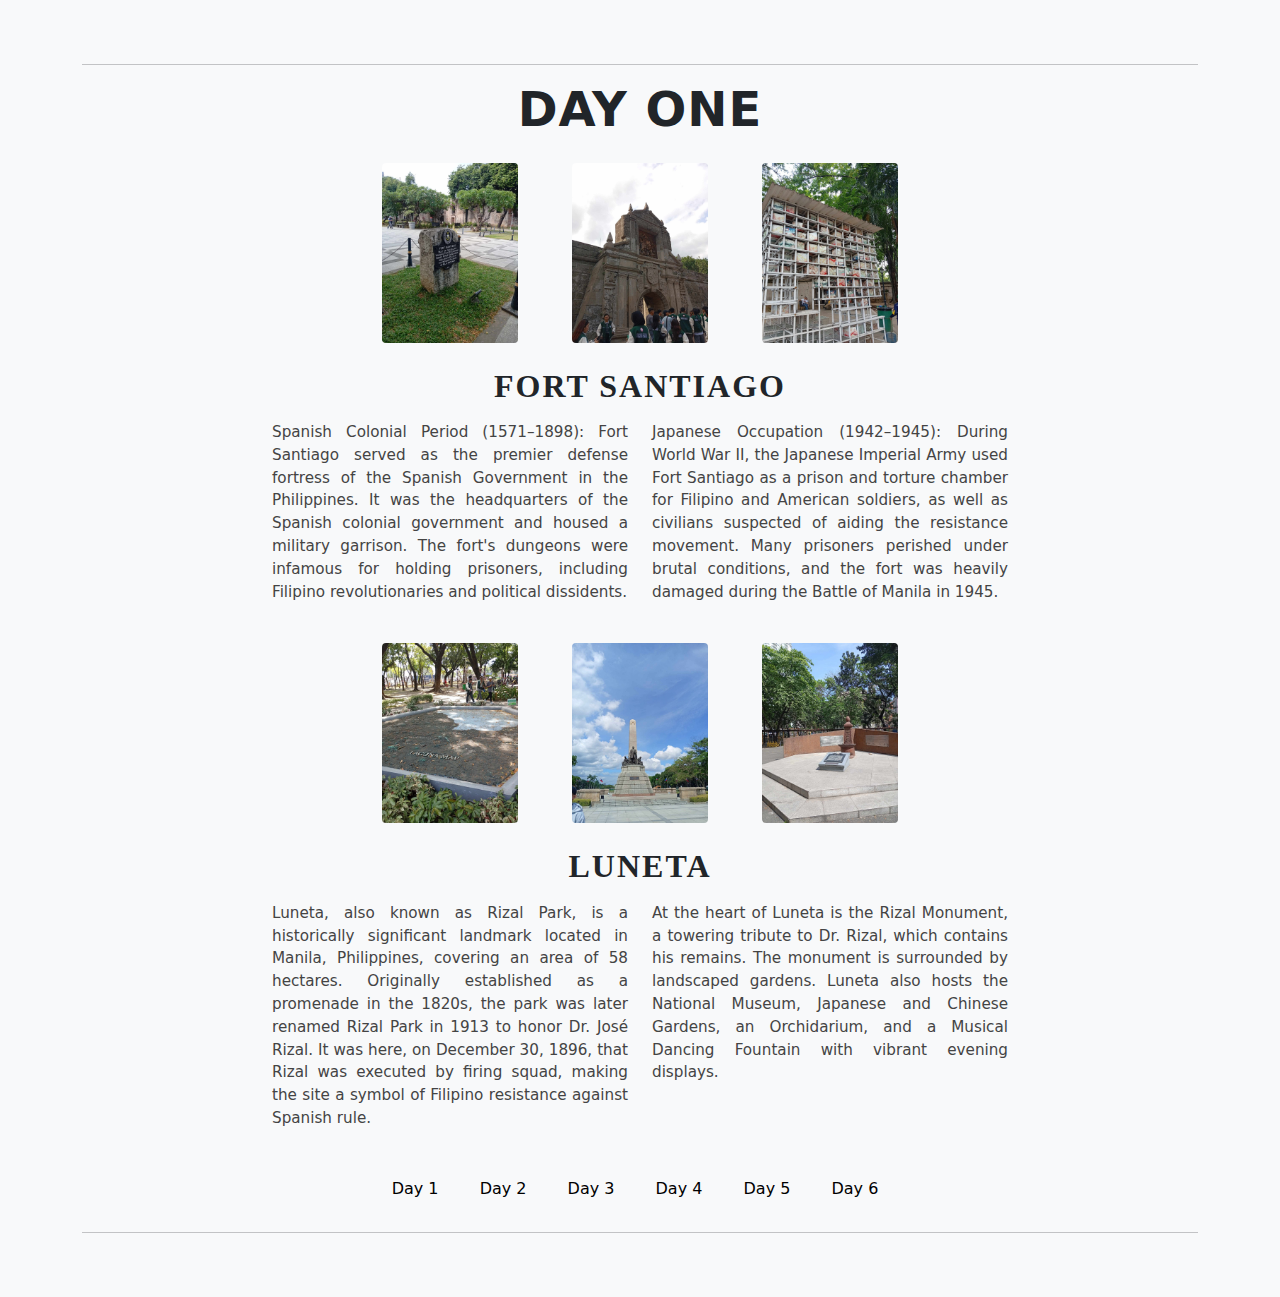
<file: index.html>
<!DOCTYPE html>
<html lang="en">
<head>
  <meta charset="UTF-8">
  <meta name="viewport" content="width=device-width, initial-scale=1">
  <link rel="stylesheet" href="day.css">
  <title>Day One - Manila Tour</title>
  <link href="https://cdn.jsdelivr.net/npm/bootstrap@5.3.3/dist/css/bootstrap.min.css" rel="stylesheet">
  <style>
    .fantasy-font {
      font-family: fantasy;
      font-weight: bold;
    }
    .btn-custom {
      color: black;
      margin-right: 10px;
    }
  </style>
</head>
<body style="background-color: #f8f9fa;">

  <div class="container text-center py-5">
    <hr>
    <h1 class="display-5">DAY ONE</h1>

    <div class="row justify-content-center my-4">
      <div class="col-4 col-md-2">
        <img src="./New folder/files/fort.jpg" class="img-fluid" alt="Model 1">
      </div>
      <div class="col-4 col-md-2">
        <img src="./New folder/files/qq.jpg" class="img-fluid" alt="Model 2">
      </div>
      <div class="col-4 col-md-2">
        <img src="./New folder/files/ww.jpg" class="img-fluid" alt="Model 3">
      </div>
    </div>

    <h2 class="my-3 fantasy-font">FORT SANTIAGO</h2>

    <div class="row justify-content-center">
      <div class="col-md-4">
        <p>
          Spanish Colonial Period (1571–1898): Fort Santiago served as the premier defense fortress of the Spanish Government in the Philippines.
          It was the headquarters of the Spanish colonial government and housed a military garrison. The fort's dungeons were infamous for holding prisoners,
          including Filipino revolutionaries and political dissidents.
        </p>
      </div>
      <div class="col-md-4">
        <p>
          Japanese Occupation (1942–1945): During World War II, the Japanese Imperial Army used Fort Santiago as a prison and torture
          chamber for Filipino and American soldiers, as well as civilians suspected of aiding the resistance movement.
          Many prisoners perished under brutal conditions, and the fort was heavily damaged during the Battle of Manila in 1945.
        </p>
      </div>
    </div>

    <div class="row justify-content-center my-4">
      <div class="col-4 col-md-2">
        <img src="./New folder/files/ee.jpg" class="img-fluid" alt="Model 4">
      </div>
      <div class="col-4 col-md-2">
        <img src="./New folder/files/rizal.jpg" class="img-fluid" alt="Model 5">
      </div>
      <div class="col-4 col-md-2">
        <img src="./New folder/files/rr.jpg" class="img-fluid" alt="Model 6">
      </div>
    </div>

    <h2 class="my-3 fantasy-font">LUNETA</h2>

    <div class="row justify-content-center">
      <div class="col-md-4">
        <p>
          Luneta, also known as Rizal Park, is a historically significant landmark located in Manila, 
          Philippines, covering an area of 58 hectares. Originally established as a promenade in the 1820s, 
          the park was later renamed Rizal Park in 1913 to honor Dr. José Rizal. It was here, on December 30, 1896, 
          that Rizal was executed by firing squad, making the site a symbol of Filipino resistance against Spanish rule.
        </p>
      </div>
      <div class="col-md-4">
        <p>
          At the heart of Luneta is the Rizal Monument, a towering tribute to Dr. Rizal, which contains his remains. 
          The monument is surrounded by landscaped gardens. Luneta also hosts the National Museum, Japanese and Chinese Gardens, 
          an Orchidarium, and a Musical Dancing Fountain with vibrant evening displays.
        </p>
      </div>
    </div>

    <div class="my-4">
      <a href="index.html" class="btn btn-light  btn-custom">Day 1</a>
      <a href="day2.html" class="btn btn-light  btn-custom">Day 2</a>
      <a href="day3.html" class="btn btn-light btn-custom">Day 3</a>
      <a href="day4.html" class="btn btn-light  btn-custom">Day 4</a>
      <a href="day5.html" class="btn btn-light  btn-custom">Day 5</a>
      <a href="day6.html" class="btn btn-light  btn-custom">Day 6</a>
    
    </div>

    <hr>
  </div>

  <script src="https://cdn.jsdelivr.net/npm/bootstrap@5.3.3/dist/js/bootstrap.bundle.min.js"></script>
</body>
</html>
</file>
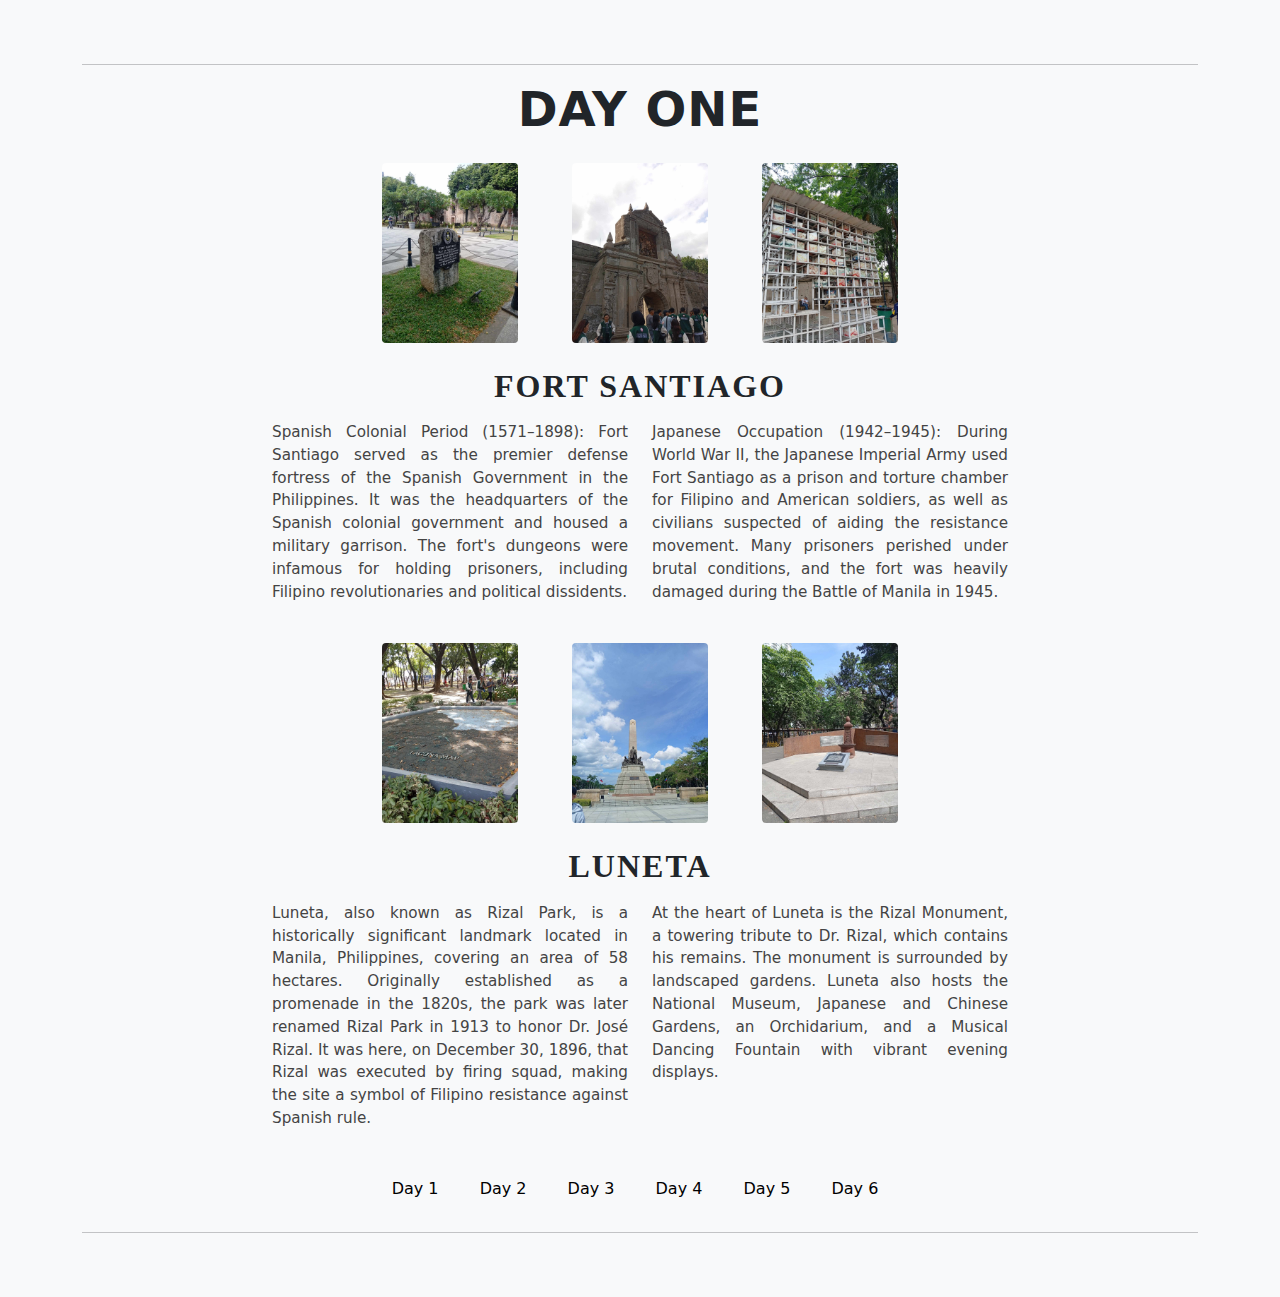
<file: day1.html>
<!DOCTYPE html>
<html lang="en">
<head>
  <meta charset="UTF-8">
  <meta name="viewport" content="width=device-width, initial-scale=1">
  <link rel="stylesheet" href="day.css">
  <title>Day One - Manila Tour</title>
  <link href="https://cdn.jsdelivr.net/npm/bootstrap@5.3.3/dist/css/bootstrap.min.css" rel="stylesheet">
  <style>
    .fantasy-font {
      font-family: fantasy;
      font-weight: bold;
    }
    .btn-custom {
      color: black;
      margin-right: 10px;
    }
  </style>
</head>
<body style="background-color: #f8f9fa;">

  <div class="container text-center py-5">
    <hr>
    <h1 class="display-5">DAY ONE</h1>

    <div class="row justify-content-center my-4">
      <div class="col-4 col-md-2">
        <img src="./New folder/files/fort.jpg" class="img-fluid" alt="Model 1">
      </div>
      <div class="col-4 col-md-2">
        <img src="./New folder/files/qq.jpg" class="img-fluid" alt="Model 2">
      </div>
      <div class="col-4 col-md-2">
        <img src="./New folder/files/ww.jpg" class="img-fluid" alt="Model 3">
      </div>
    </div>

    <h2 class="my-3 fantasy-font">FORT SANTIAGO</h2>

    <div class="row justify-content-center">
      <div class="col-md-4">
        <p>
          Spanish Colonial Period (1571–1898): Fort Santiago served as the premier defense fortress of the Spanish Government in the Philippines.
          It was the headquarters of the Spanish colonial government and housed a military garrison. The fort's dungeons were infamous for holding prisoners,
          including Filipino revolutionaries and political dissidents.
        </p>
      </div>
      <div class="col-md-4">
        <p>
          Japanese Occupation (1942–1945): During World War II, the Japanese Imperial Army used Fort Santiago as a prison and torture
          chamber for Filipino and American soldiers, as well as civilians suspected of aiding the resistance movement.
          Many prisoners perished under brutal conditions, and the fort was heavily damaged during the Battle of Manila in 1945.
        </p>
      </div>
    </div>

    <div class="row justify-content-center my-4">
      <div class="col-4 col-md-2">
        <img src="./New folder/files/ee.jpg" class="img-fluid" alt="Model 4">
      </div>
      <div class="col-4 col-md-2">
        <img src="./New folder/files/rizal.jpg" class="img-fluid" alt="Model 5">
      </div>
      <div class="col-4 col-md-2">
        <img src="./New folder/files/rr.jpg" class="img-fluid" alt="Model 6">
      </div>
    </div>

    <h2 class="my-3 fantasy-font">LUNETA</h2>

    <div class="row justify-content-center">
      <div class="col-md-4">
        <p>
          Luneta, also known as Rizal Park, is a historically significant landmark located in Manila, 
          Philippines, covering an area of 58 hectares. Originally established as a promenade in the 1820s, 
          the park was later renamed Rizal Park in 1913 to honor Dr. José Rizal. It was here, on December 30, 1896, 
          that Rizal was executed by firing squad, making the site a symbol of Filipino resistance against Spanish rule.
        </p>
      </div>
      <div class="col-md-4">
        <p>
          At the heart of Luneta is the Rizal Monument, a towering tribute to Dr. Rizal, which contains his remains. 
          The monument is surrounded by landscaped gardens. Luneta also hosts the National Museum, Japanese and Chinese Gardens, 
          an Orchidarium, and a Musical Dancing Fountain with vibrant evening displays.
        </p>
      </div>
    </div>

    <div class="my-4">
      <a href="day1.html" class="btn btn-light  btn-custom">Day 1</a>
      <a href="day2.html" class="btn btn-light  btn-custom">Day 2</a>
      <a href="day3.html" class="btn btn-light btn-custom">Day 3</a>
      <a href="day4.html" class="btn btn-light  btn-custom">Day 4</a>
      <a href="day5.html" class="btn btn-light  btn-custom">Day 5</a>
      <a href="day6.html" class="btn btn-light  btn-custom">Day 6</a>
    
    </div>

    <hr>
  </div>

  <script src="https://cdn.jsdelivr.net/npm/bootstrap@5.3.3/dist/js/bootstrap.bundle.min.js"></script>
</body>
</html>
</file>
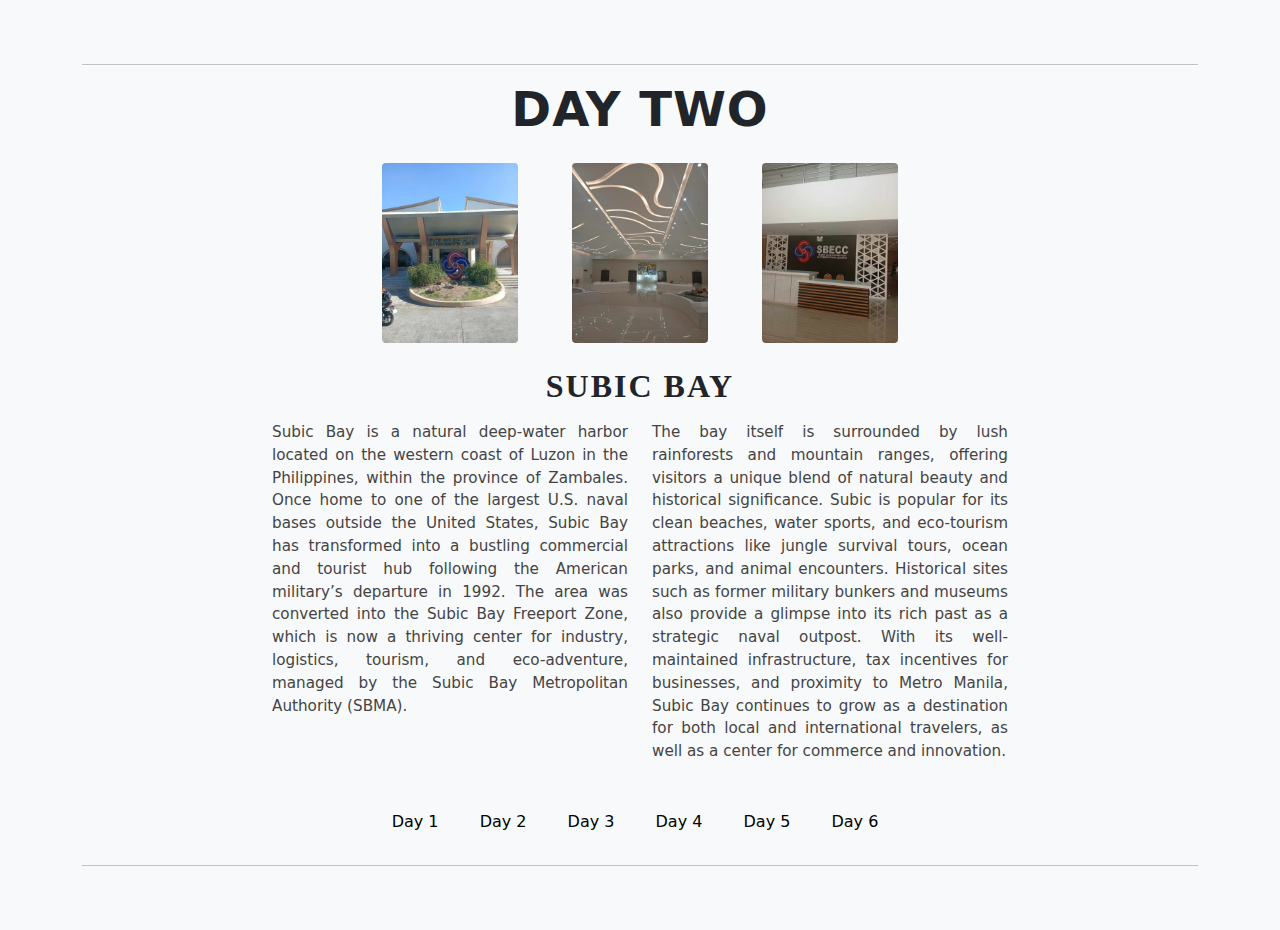
<file: day2.html>
<!DOCTYPE html>
<html lang="en">
<head>
  <meta charset="UTF-8">
  <meta name="viewport" content="width=device-width, initial-scale=1">
  <link rel="stylesheet" href="day.css">
  <title>Day Two - Manila Tour</title>
  <link href="https://cdn.jsdelivr.net/npm/bootstrap@5.3.3/dist/css/bootstrap.min.css" rel="stylesheet">
  <style>
    .fantasy-font {
      font-family: fantasy;
      font-weight: bold;
    }
    .btn-custom {
      color: black;
      margin-right: 10px;
    }
  </style>
</head>
<body style="background-color: #f8f9fa;">

  <div class="container text-center py-5">
    <hr>
    <h1 class="display-5">DAY TWO</h1>

    <div class="row justify-content-center my-4">
      <div class="col-4 col-md-2">
        <img src="./New folder/files/subic bay.jpg" class="img-fluid" alt="Model 1">
      </div>
      <div class="col-4 col-md-2">
        <img src="./New folder/files/aa.jpg" class="img-fluid" alt="Model 2">
      </div>
      <div class="col-4 col-md-2">
        <img src="./New folder/files/GG.jpg" class="img-fluid" alt="Model 3">
      </div>
    </div>

    <h2 class="my-3 fantasy-font">SUBIC  BAY</h2>

    <div class="row justify-content-center">
      <div class="col-md-4">
        <p>
            Subic Bay is a natural deep-water harbor located on the western coast of Luzon in the Philippines, within the province of Zambales. Once home to one of the largest U.S. naval bases outside the United States, Subic Bay has transformed into a bustling commercial and tourist hub following the American military’s departure in 1992. The area was converted into the Subic Bay Freeport Zone, which is now a thriving center for industry, logistics, tourism, and eco-adventure, managed by the Subic Bay Metropolitan Authority (SBMA).
        </p>
      </div>
      <div class="col-md-4">
        <p>
            The bay itself is surrounded by lush rainforests and mountain ranges, offering visitors a unique blend of natural beauty and historical significance. Subic is popular for its clean beaches, water sports, and eco-tourism attractions like jungle survival tours, ocean parks, and animal encounters. Historical sites such as former military bunkers and museums also provide a glimpse into its rich past as a strategic naval outpost. With its well-maintained infrastructure, tax incentives for businesses, and proximity to Metro Manila, Subic Bay continues to grow as a destination for both local and international travelers, as well as a center for commerce and innovation.
        </p>
      </div>
    </div>

    <div class="my-4">
      <a href="index.html" class="btn btn-light  btn-custom">Day 1</a>
      <a href="day2.html" class="btn btn-light  btn-custom">Day 2</a>
      <a href="day3.html" class="btn btn-light btn-custom">Day 3</a>
      <a href="day4.html" class="btn btn-light  btn-custom">Day 4</a>
      <a href="day5.html" class="btn btn-light  btn-custom">Day 5</a>
      <a href="day6.html" class="btn btn-light  btn-custom">Day 6</a>
    
    </div>

    <hr>
  </div>

  <script src="https://cdn.jsdelivr.net/npm/bootstrap@5.3.3/dist/js/bootstrap.bundle.min.js"></script>
</body>
</html>
</file>
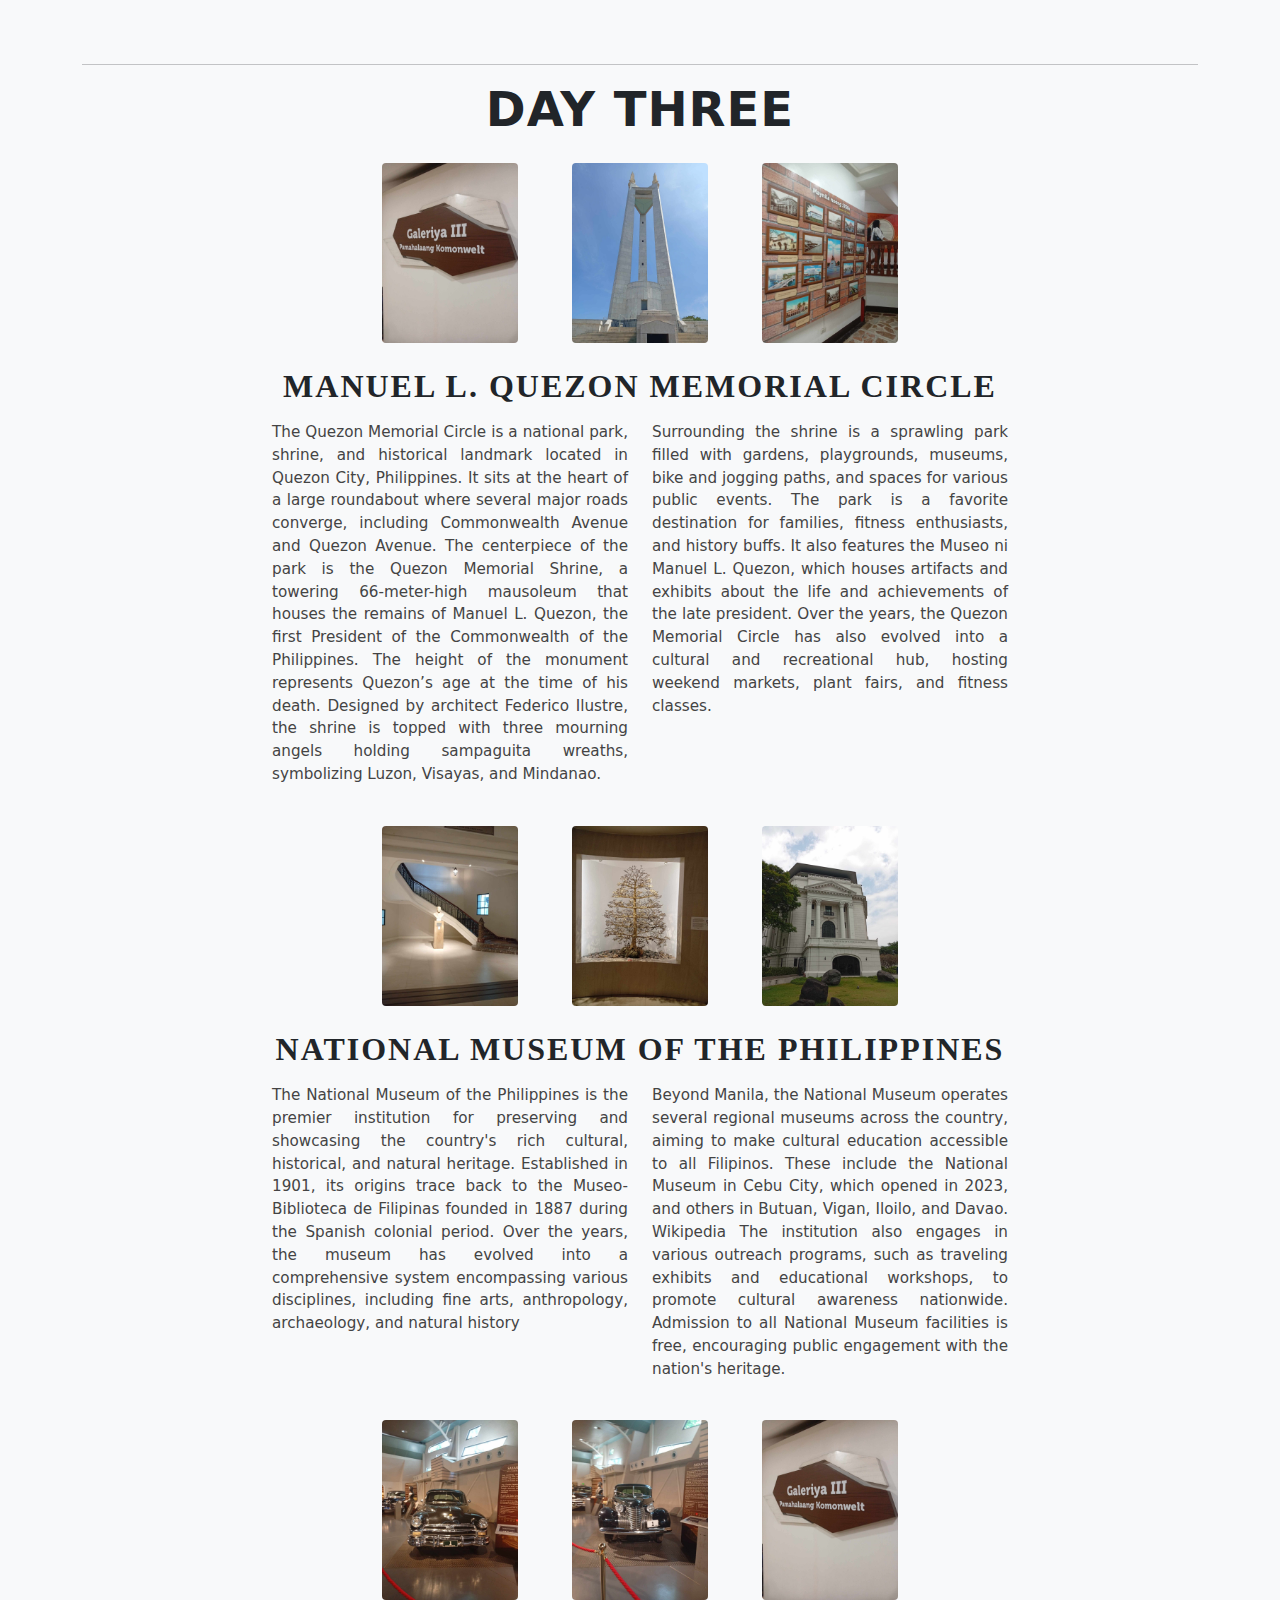
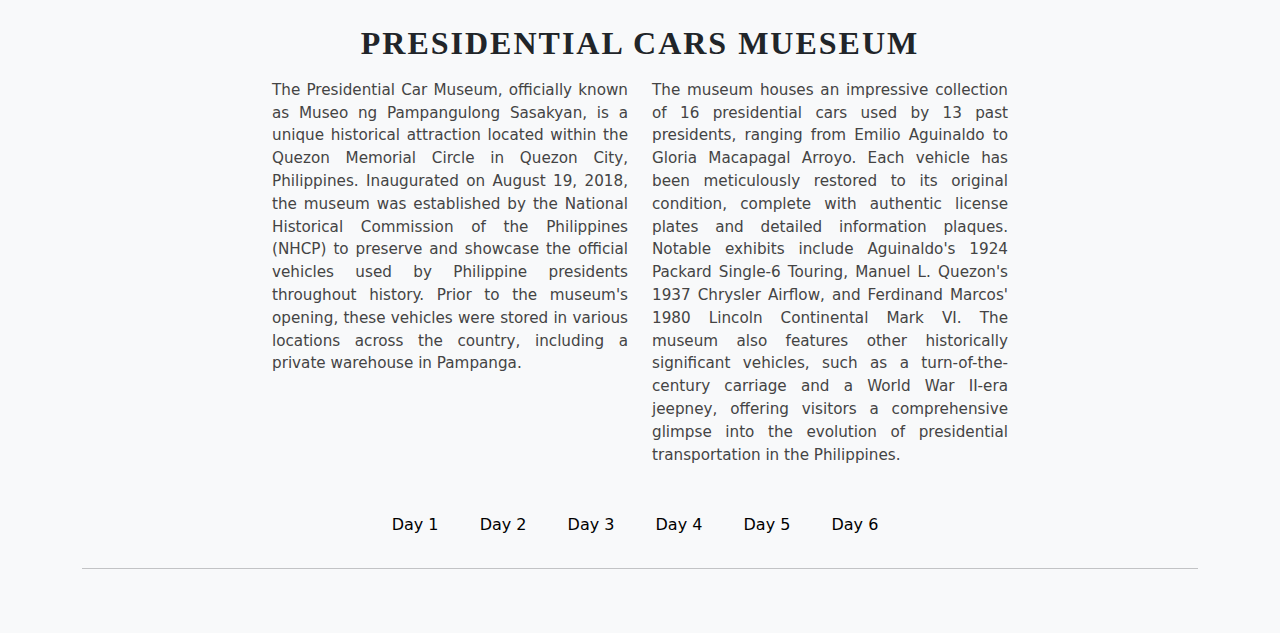
<file: day3.html>
<!DOCTYPE html>
<html lang="en">
<head>
  <meta charset="UTF-8">
  <meta name="viewport" content="width=device-width, initial-scale=1">
  <link rel="stylesheet" href="day.css">
  <title>Day Three - Manila Tour</title>
  <link href="https://cdn.jsdelivr.net/npm/bootstrap@5.3.3/dist/css/bootstrap.min.css" rel="stylesheet">
  <style>
    .fantasy-font {
      font-family: fantasy;
      font-weight: bold;
    }
    .btn-custom {
      color: black;
      margin-right: 10px;
    }
  </style>
</head>
<body style="background-color: #f8f9fa;">

  <div class="container text-center py-5">
    <hr>
    <h1 class="display-5">DAY THREE</h1>

    <div class="row justify-content-center my-4">
      <div class="col-4 col-md-2">
        <img src="./New folder/files/YY.jpg" class="img-fluid" alt="Model 1">
      </div>
      <div class="col-4 col-md-2">
        <img src="./New folder/files/OO.jpg" class="img-fluid" alt="Model 2">
      </div>
      <div class="col-4 col-md-2">
        <img src="./New folder/files/JJ.jpg" class="img-fluid" alt="Model 3">
      </div>
    </div>

    <h2 class="my-3 fantasy-font">MANUEL L. QUEZON MEMORIAL CIRCLE</h2>

    <div class="row justify-content-center">
      <div class="col-md-4">
        <p>
            The Quezon Memorial Circle is a national park, shrine, and historical landmark located in Quezon City,
             Philippines. It sits at the heart of a large roundabout where several major roads converge, including
              Commonwealth Avenue and Quezon Avenue. The centerpiece of the park is the Quezon Memorial Shrine, a towering 66-meter-high 
              mausoleum that houses the remains of Manuel L. Quezon, the first President of the Commonwealth of the Philippines. 
              The height of the monument represents Quezon’s age at the time of his death. Designed by architect Federico Ilustre,
               the shrine is topped with three mourning angels holding sampaguita wreaths, symbolizing Luzon, Visayas, and Mindanao.
        </p>
      </div>
      <div class="col-md-4">
        <p>
            Surrounding the shrine is a sprawling park filled with gardens, playgrounds, museums, bike and jogging paths, and spaces
             for various public events. The park is a favorite destination for families, fitness enthusiasts, and history buffs. It 
             also features the Museo ni Manuel L. Quezon, which houses artifacts and exhibits about the life and achievements of the late president. Over the years, 
            the Quezon Memorial Circle has also evolved into a cultural and recreational hub, hosting weekend markets, plant fairs, and fitness classes.
        </p>
      </div>
    </div>

    <div class="row justify-content-center my-4">
        <div class="col-4 col-md-2">
          <img src="./New folder/files/FF.jpg" class="img-fluid" alt="Model 1">
        </div>
        <div class="col-4 col-md-2">
          <img src="./New folder/files/HH.jpg" class="img-fluid" alt="Model 2">
        </div>
        <div class="col-4 col-md-2">
          <img src="./New folder/files/national2.jpg" class="img-fluid" alt="Model 3">
        </div>
      </div>

    <h2 class="my-3 fantasy-font">NATIONAL MUSEUM OF THE PHILIPPINES</h2>

    <div class="row justify-content-center">
      <div class="col-md-4">
        <p>
            The National Museum of the Philippines is the premier institution for preserving and 
            showcasing the country's rich cultural, historical, and natural heritage. Established in 1901,
             its origins trace back to the Museo-Biblioteca de Filipinas founded in 1887 during the Spanish colonial period. Over the years,
             the museum has evolved into a comprehensive system encompassing various disciplines, including fine arts, anthropology, archaeology, and natural history
        </p>
      </div>
      <div class="col-md-4">
        <p>
            Beyond Manila, the National Museum operates several regional museums across the country, 
            aiming to make cultural education accessible to all Filipinos. These include the National
             Museum in Cebu City, which opened in 2023, and others in Butuan, Vigan, Iloilo, and Davao.
            Wikipedia
            
            The institution also engages in various outreach programs, such as traveling exhibits and educational workshops, to promote cultural
             awareness nationwide. Admission to all National Museum facilities is free, encouraging public engagement with the nation's heritage.
        </p>
      </div>
    </div>

    <div class="row justify-content-center my-4">
        <div class="col-4 col-md-2">
          <img src="./New folder/files/ZZ.jpg" class="img-fluid" alt="Model 1">
        </div>
        <div class="col-4 col-md-2">
          <img src="./New folder/files/XX.jpg" class="img-fluid" alt="Model 2">
        </div>
        <div class="col-4 col-md-2">
          <img src="./New folder/files/YY.jpg" class="img-fluid" alt="Model 3">
        </div>
      </div>

    <h2 class="my-3 fantasy-font">PRESIDENTIAL CARS MUESEUM</h2>

    <div class="row justify-content-center">
      <div class="col-md-4">
        <p>
            The Presidential Car Museum, officially known as Museo ng Pampangulong Sasakyan,
             is a unique historical attraction located within the Quezon Memorial Circle in Quezon City,
              Philippines. Inaugurated on August 19, 2018, the museum was established by the National Historical 
              Commission of the Philippines (NHCP) to preserve and showcase the official vehicles used by Philippine
               presidents throughout history. Prior to the museum's opening, these vehicles were stored in various
                locations across the country, including a private warehouse in Pampanga.
        </p>
      </div>
      <div class="col-md-4">
        <p>
            The museum houses an impressive collection of 16 presidential cars used by 13 past presidents, 
            ranging from Emilio Aguinaldo to Gloria Macapagal Arroyo. Each vehicle has been meticulously restored 
            to its original condition, complete with authentic license plates and detailed information plaques. 
            Notable exhibits include Aguinaldo's 1924 Packard Single-6 Touring, Manuel L. Quezon's 1937 Chrysler
             Airflow, and Ferdinand Marcos' 1980 Lincoln Continental Mark VI. The museum also features other
              historically significant vehicles, such as a turn-of-the-century
            carriage and a World War II-era jeepney, offering visitors a comprehensive glimpse into
             the evolution of presidential transportation in the Philippines. 
        </p>
      </div>
    </div>


    <div class="my-4">
      <a href="index.html" class="btn btn-light  btn-custom">Day 1</a>
      <a href="day2.html" class="btn btn-light  btn-custom">Day 2</a>
      <a href="day3.html" class="btn btn-light btn-custom">Day 3</a>
      <a href="day4.html" class="btn btn-light  btn-custom">Day 4</a>
      <a href="day5.html" class="btn btn-light  btn-custom">Day 5</a>
      <a href="day6.html" class="btn btn-light  btn-custom">Day 6</a>
     
    </div>

    <hr>
  </div>

  <script src="https://cdn.jsdelivr.net/npm/bootstrap@5.3.3/dist/js/bootstrap.bundle.min.js"></script>
</body>
</html>
</file>
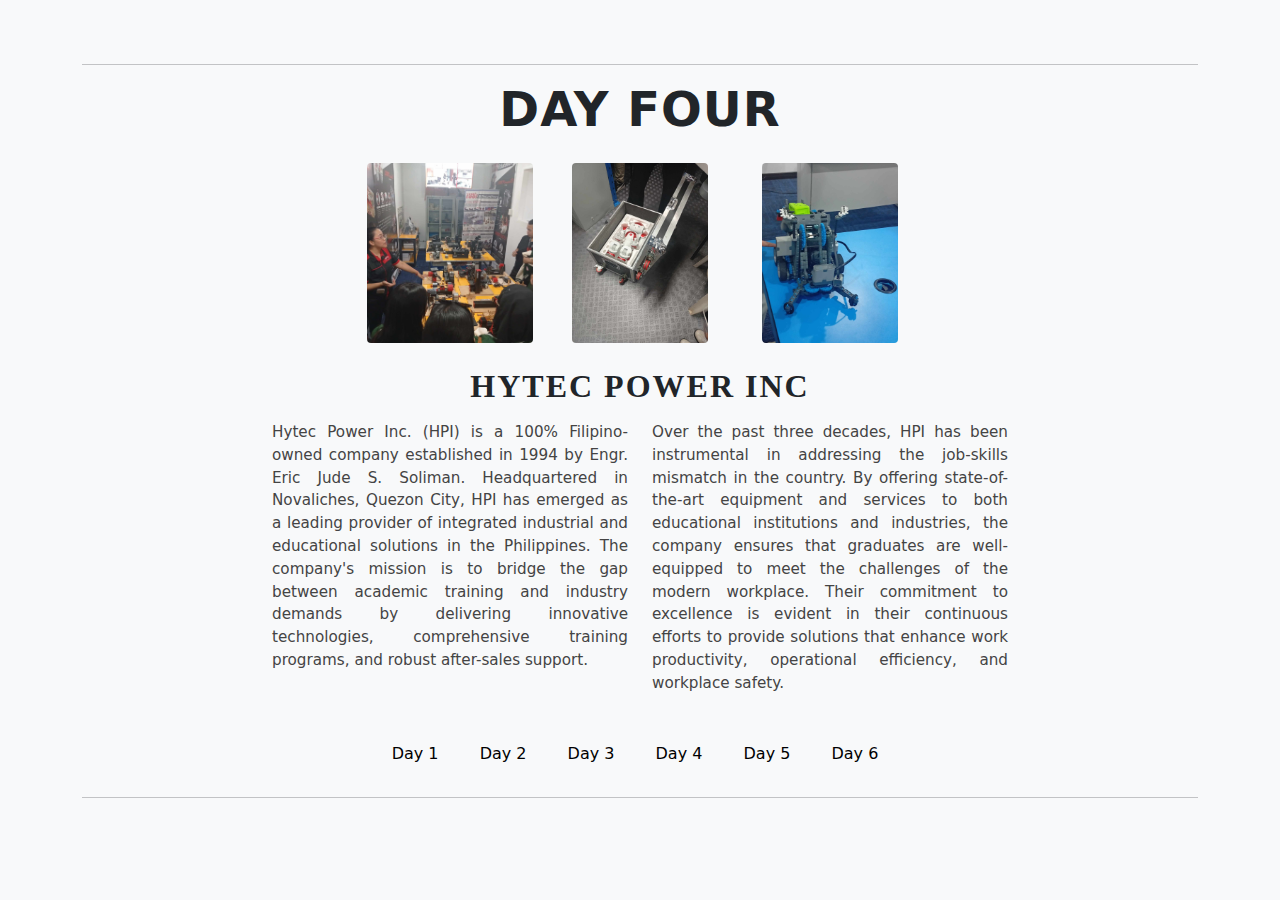
<file: day4.html>
<!DOCTYPE html>
<html lang="en">
<head>
  <meta charset="UTF-8">
  <meta name="viewport" content="width=device-width, initial-scale=1">
  <link rel="stylesheet" href="day.css">
  <title>Day Four - Manila Tour</title>
  <link href="https://cdn.jsdelivr.net/npm/bootstrap@5.3.3/dist/css/bootstrap.min.css" rel="stylesheet">
  <style>
    .fantasy-font {
      font-family: fantasy;
      font-weight: bold;
    }
    .btn-custom {
      color: black;
      margin-right: 10px;
    }
  </style>
</head>
<body style="background-color: #f8f9fa;">

  <div class="container text-center py-5">
    <hr>
    <h1 class="display-5">DAY FOUR</h1>

    <div class="row justify-content-center my-4">
      <div class="col-4 col-md-2">
        <img src="./New folder/files/HJ.jpg" class="img-fluid" alt="Model 1">
      </div>
      <div class="col-4 col-md-2">
        <img src="./New folder/files/GH.jpg" class="img-fluid" alt="Model 2">
      </div>
      <div class="col-4 col-md-2">
        <img src="./New folder/files/FG.jpg" class="img-fluid" alt="Model 3">
      </div>
    </div>

    <h2 class="my-3 fantasy-font">HYTEC POWER INC</h2>

    <div class="row justify-content-center">
      <div class="col-md-4">
        <p>
            Hytec Power Inc. (HPI) is a 100% Filipino-owned company established in 1994 by Engr. Eric Jude S. Soliman. 
            Headquartered in Novaliches, Quezon City, HPI has emerged as a leading provider of integrated industrial and
             educational solutions in the Philippines. The company's mission is to bridge the gap between academic
             training and industry demands by delivering innovative technologies, comprehensive training programs, and robust after-sales support.
        </p>
      </div>
      <div class="col-md-4">
        <p>
            Over the past three decades, HPI has been instrumental in addressing the job-skills mismatch in the country.
             By offering state-of-the-art equipment and services to both educational institutions and industries, the company
              ensures that graduates are well-equipped to meet the challenges of the modern workplace. Their commitment to
             excellence is evident in their continuous efforts to provide solutions that enhance work productivity, operational efficiency, and workplace safety.
        </p>
      </div>
    </div>


    <div class="my-4">
      <a href="index.html" class="btn btn-light  btn-custom">Day 1</a>
      <a href="day2.html" class="btn btn-light  btn-custom">Day 2</a>
      <a href="day3.html" class="btn btn-light btn-custom">Day 3</a>
      <a href="day4.html" class="btn btn-light  btn-custom">Day 4</a>
      <a href="day5.html" class="btn btn-light  btn-custom">Day 5</a>
      <a href="day6.html" class="btn btn-light  btn-custom">Day 6</a>
   
    </div>

    <hr>
  </div>

  <script src="https://cdn.jsdelivr.net/npm/bootstrap@5.3.3/dist/js/bootstrap.bundle.min.js"></script>
</body>
</html>
</file>
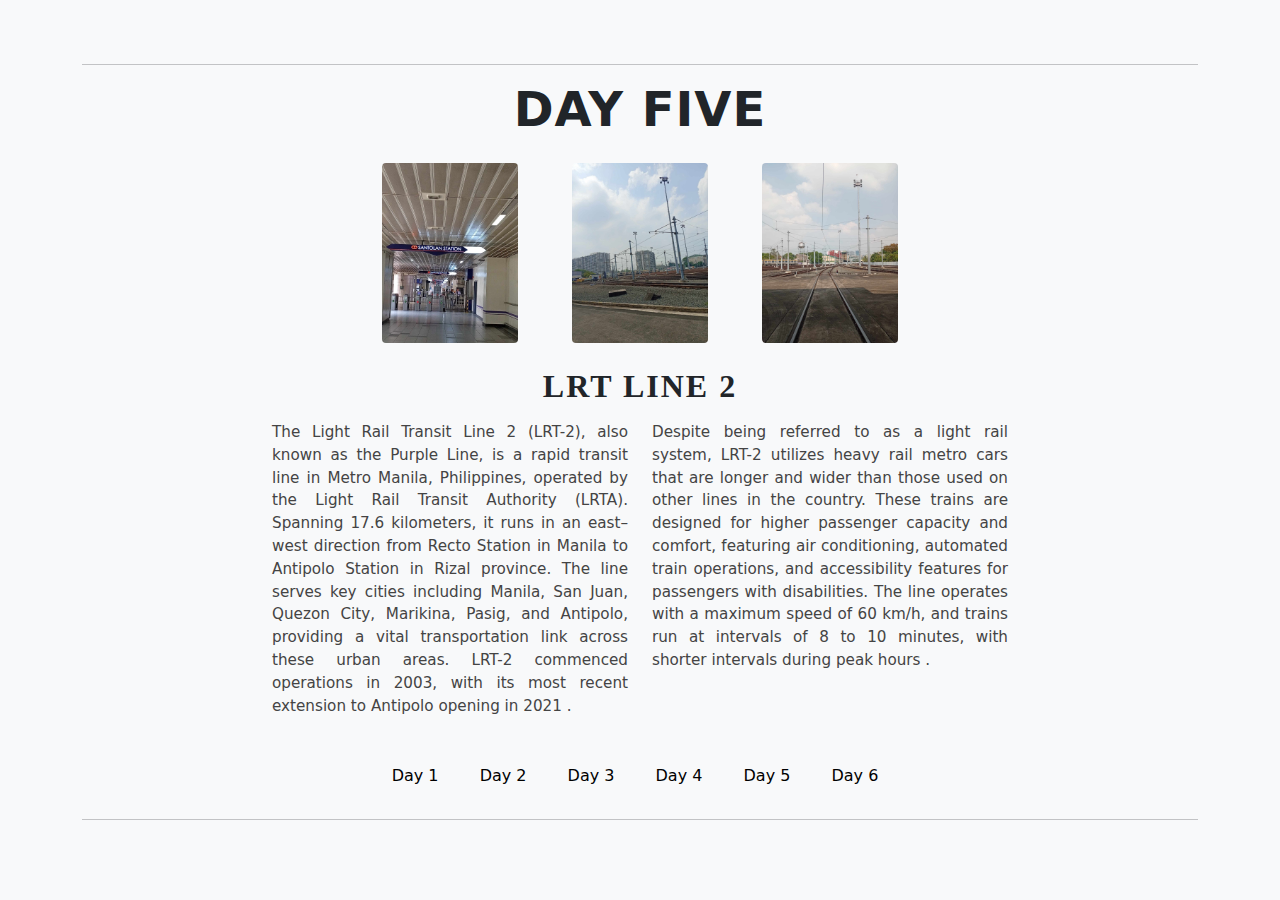
<file: day5.html>
<!DOCTYPE html>
<html lang="en">
<head>
  <meta charset="UTF-8">
  <meta name="viewport" content="width=device-width, initial-scale=1">
  <link rel="stylesheet" href="day.css">
  <title>Day Five - Manila Tour</title>
  <link href="https://cdn.jsdelivr.net/npm/bootstrap@5.3.3/dist/css/bootstrap.min.css" rel="stylesheet">
  <style>
    .fantasy-font {
      font-family: fantasy;
      font-weight: bold;
    }
    .btn-custom {
      color: black;
      margin-right: 10px;
    }
  </style>
</head>
<body style="background-color: #f8f9fa;">

  <div class="container text-center py-5">
    <hr>
    <h1 class="display-5">DAY FIVE</h1>

    <div class="row justify-content-center my-4">
      <div class="col-4 col-md-2">
        <img src="./New folder/files/CCC.jpg" class="img-fluid" alt="Model 1">
      </div>
      <div class="col-4 col-md-2">
        <img src="./New folder/files/XXX.jpg" class="img-fluid" alt="Model 2">
      </div>
      <div class="col-4 col-md-2">
        <img src="./New folder/files/ZZZ.jpg" class="img-fluid" alt="Model 3">
      </div>
    </div>

    <h2 class="my-3 fantasy-font">LRT LINE 2</h2>

    <div class="row justify-content-center">
      <div class="col-md-4">
        <p>
            The Light Rail Transit Line 2 (LRT-2), also known as the Purple Line, is a rapid transit line in Metro Manila, Philippines,
             operated by the Light Rail Transit Authority (LRTA). Spanning 17.6 kilometers, it runs in an east–west direction from Recto 
             Station in Manila to Antipolo Station in Rizal province. The line serves key cities including Manila, San Juan, Quezon City, Marikina, Pasig, 
            and Antipolo, providing a vital transportation link across these urban areas. LRT-2 commenced operations in 2003, with its 
            most recent extension to Antipolo opening in 2021 .
        </p>
      </div>
      <div class="col-md-4">
        <p>
            Despite being referred to as a light rail system, LRT-2 utilizes heavy rail metro cars
             that are longer and wider than those used on other lines in the country. These trains are designed for 
             higher passenger capacity and comfort, featuring air conditioning, automated train operations, and accessibility 
             features for passengers with disabilities. 
            The line operates with a maximum speed of 60 km/h, and trains run at intervals of 8 to 10 minutes, with shorter intervals during peak hours .
        </p>
      </div>
    </div>


    <div class="my-4">
      <a href="index.html" class="btn btn-light  btn-custom">Day 1</a>
      <a href="day2.html" class="btn btn-light  btn-custom">Day 2</a>
      <a href="day3.html" class="btn btn-light btn-custom">Day 3</a>
      <a href="day4.html" class="btn btn-light  btn-custom">Day 4</a>
      <a href="day5.html" class="btn btn-light  btn-custom">Day 5</a>
      <a href="day6.html" class="btn btn-light  btn-custom">Day 6</a>

    </div>

    <hr>
  </div>

  <script src="https://cdn.jsdelivr.net/npm/bootstrap@5.3.3/dist/js/bootstrap.bundle.min.js"></script>
</body>
</html>
</file>
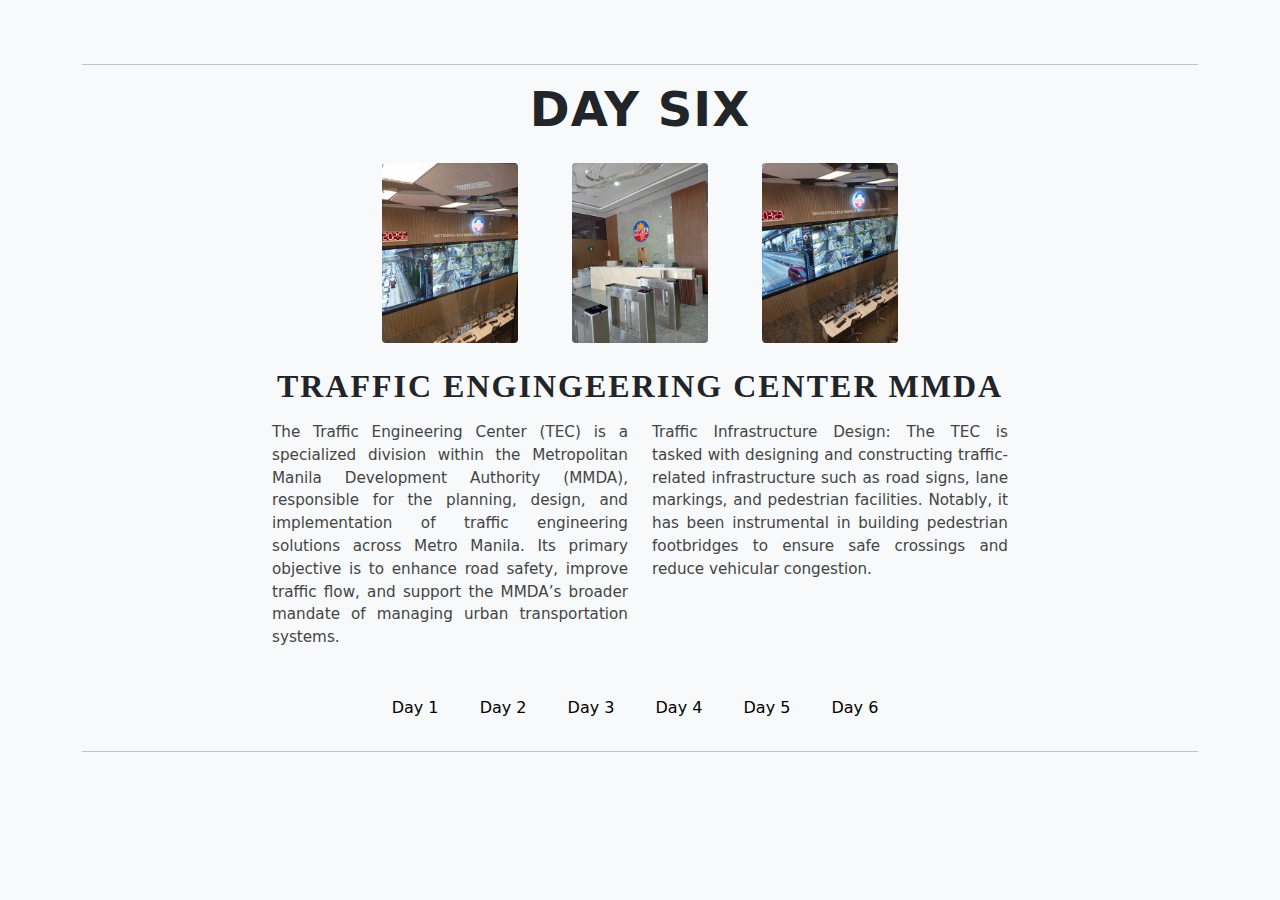
<file: day6.html>
<!DOCTYPE html>
<html lang="en">
<head>
  <meta charset="UTF-8">
  <meta name="viewport" content="width=device-width, initial-scale=1">
  <link rel="stylesheet" href="day.css">
  <title>Day Six - Manila Tour</title>
  <link href="https://cdn.jsdelivr.net/npm/bootstrap@5.3.3/dist/css/bootstrap.min.css" rel="stylesheet">
  <style>
    .fantasy-font {
      font-family: fantasy;
      font-weight: bold;
    }
    .btn-custom {
      color: black;
      margin-right: 10px;
    }
  </style>
</head>
<body style="background-color: #f8f9fa;">

  <div class="container text-center py-5">
    <hr>
    <h1 class="display-5">DAY SIX</h1>

    <div class="row justify-content-center my-4">
      <div class="col-4 col-md-2">
        <img src="./New folder/files/TTT.jpg" class="img-fluid" alt="Model 1">
      </div>
      <div class="col-4 col-md-2">
        <img src="./New folder/files/YYY.jpg" class="img-fluid" alt="Model 2">
      </div>
      <div class="col-4 col-md-2">
        <img src="./New folder/files/UUU.jpg" class="img-fluid" alt="Model 3">
      </div>
    </div>

    <h2 class="my-3 fantasy-font">TRAFFIC ENGINGEERING CENTER MMDA
    </h2>

    <div class="row justify-content-center">
      <div class="col-md-4">
        <p>
            The Traffic Engineering Center (TEC) is a specialized division within the Metropolitan Manila Development Authority (MMDA), 
            responsible for the planning, design, and implementation of traffic engineering solutions across Metro Manila.
             Its primary objective is to enhance road safety, improve traffic flow, and support the MMDA’s broader mandate of managing urban transportation systems.
        </p>
      </div>
      <div class="col-md-4">
        <p>
            Traffic Infrastructure Design: The TEC is tasked with designing and constructing traffic-related infrastructure such as road signs, 
            lane markings, and pedestrian facilities. Notably, it has been instrumental in building pedestrian footbridges to ensure safe crossings
             and reduce vehicular congestion.

        </p>
      </div>
    </div>


    <div class="my-4">
      <a href="index.html" class="btn btn-light  btn-custom">Day 1</a>
      <a href="day2.html" class="btn btn-light  btn-custom">Day 2</a>
      <a href="day3.html" class="btn btn-light btn-custom">Day 3</a>
      <a href="day4.html" class="btn btn-light  btn-custom">Day 4</a>
      <a href="day5.html" class="btn btn-light  btn-custom">Day 5</a>
      <a href="day6.html" class="btn btn-light  btn-custom">Day 6</a>
      
    </div>

    <hr>
  </div>

  <script src="https://cdn.jsdelivr.net/npm/bootstrap@5.3.3/dist/js/bootstrap.bundle.min.js"></script>
</body>
</html>
</file>
<file: day.css>
body {
    background-color: #f8f9fa;
    font-family: 'Helvetica Neue', sans-serif;
  }
  
  h1.display-5 {
    font-weight: 600;
    letter-spacing: 1px;
  }
  
  .text-uppercase {
    font-size: 0.9rem;
    letter-spacing: 2px;
    color: #333;
  }
  
  h2 {
    font-family: 'Impact', fantasy;
    font-size: 2rem;
    letter-spacing: 2px;
    margin-bottom: 1rem;
  }
  
  p {
    font-size: 0.95rem;
    color: #444;
    text-align: justify;
  }
  
  .btn-outline-dark {
    font-size: 0.9rem;
  }
  
  img.img-fluid {
    height: 180px;
    object-fit: cover;
    border-radius: 4px;
  }
  
  body {
    background-color: #3A0519;
  }

  .linkedi{
    background-color: #A4B465 !important;
  }
</file>
